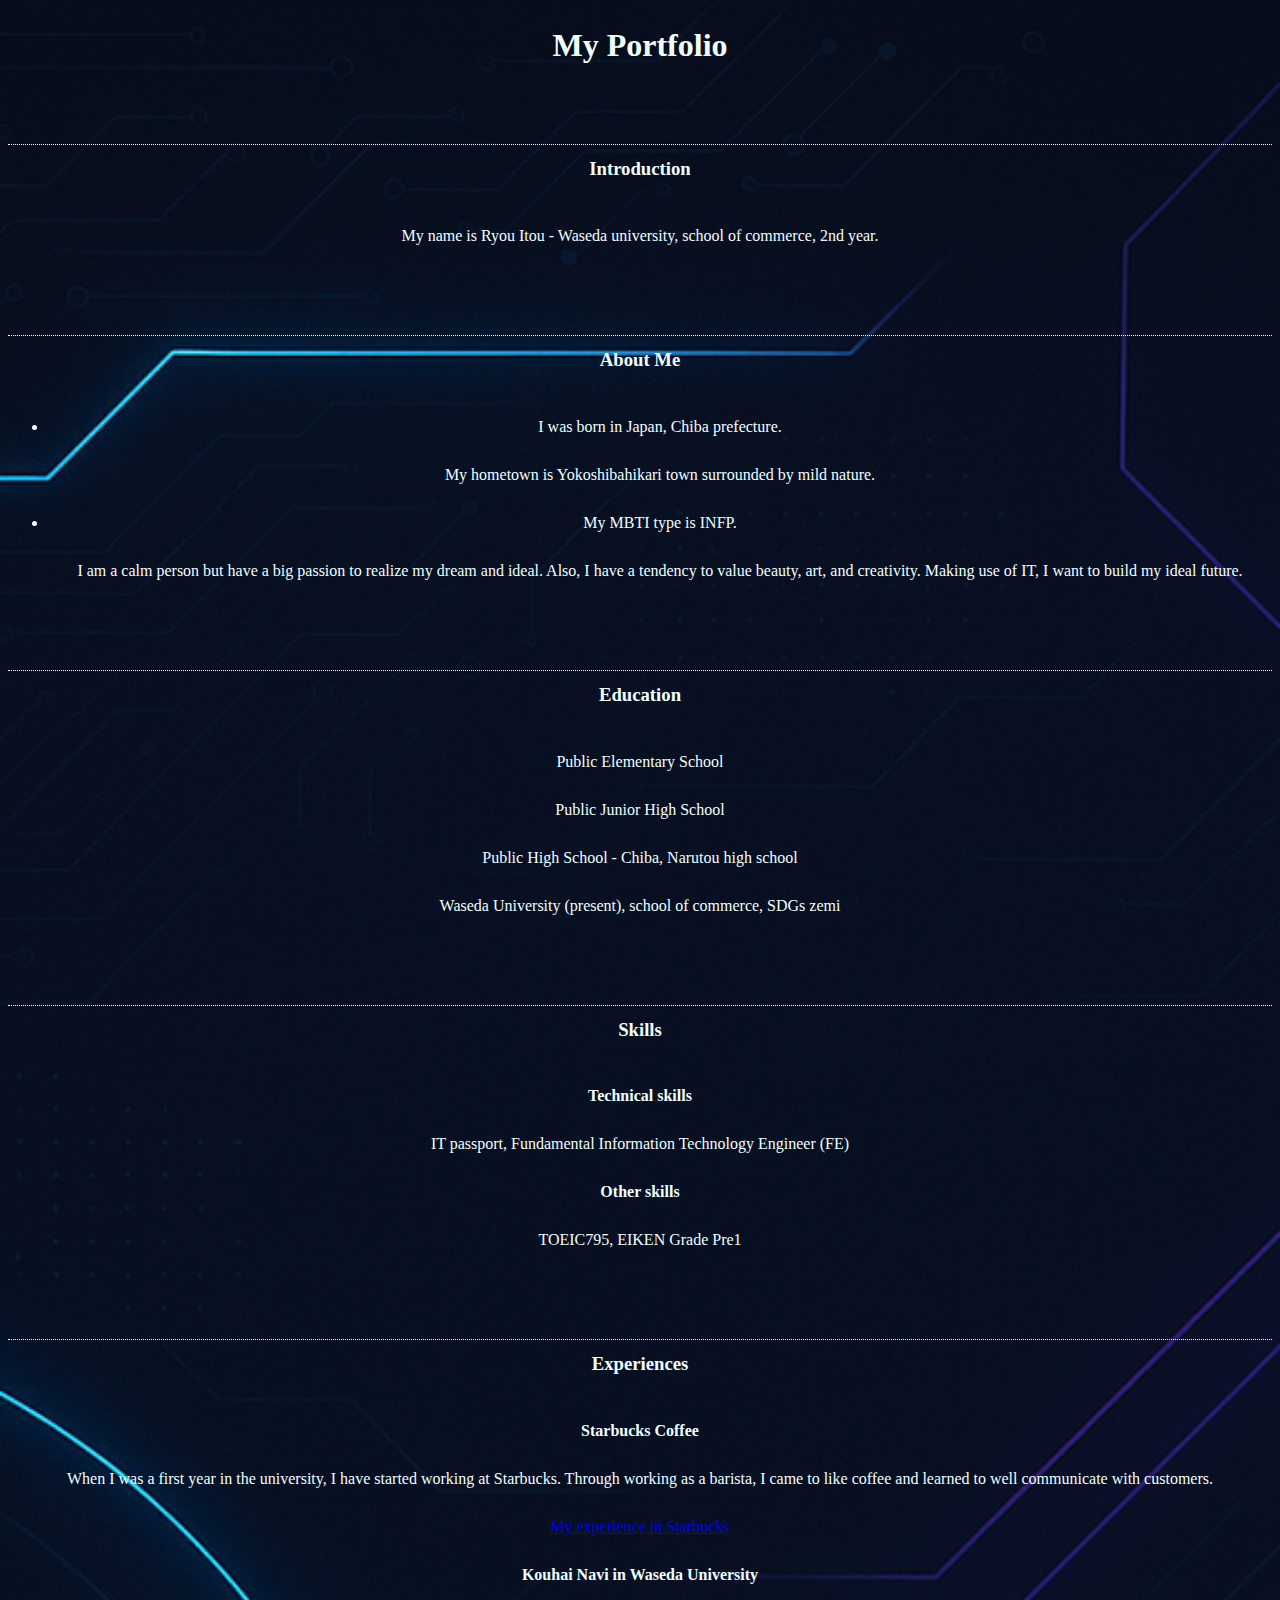
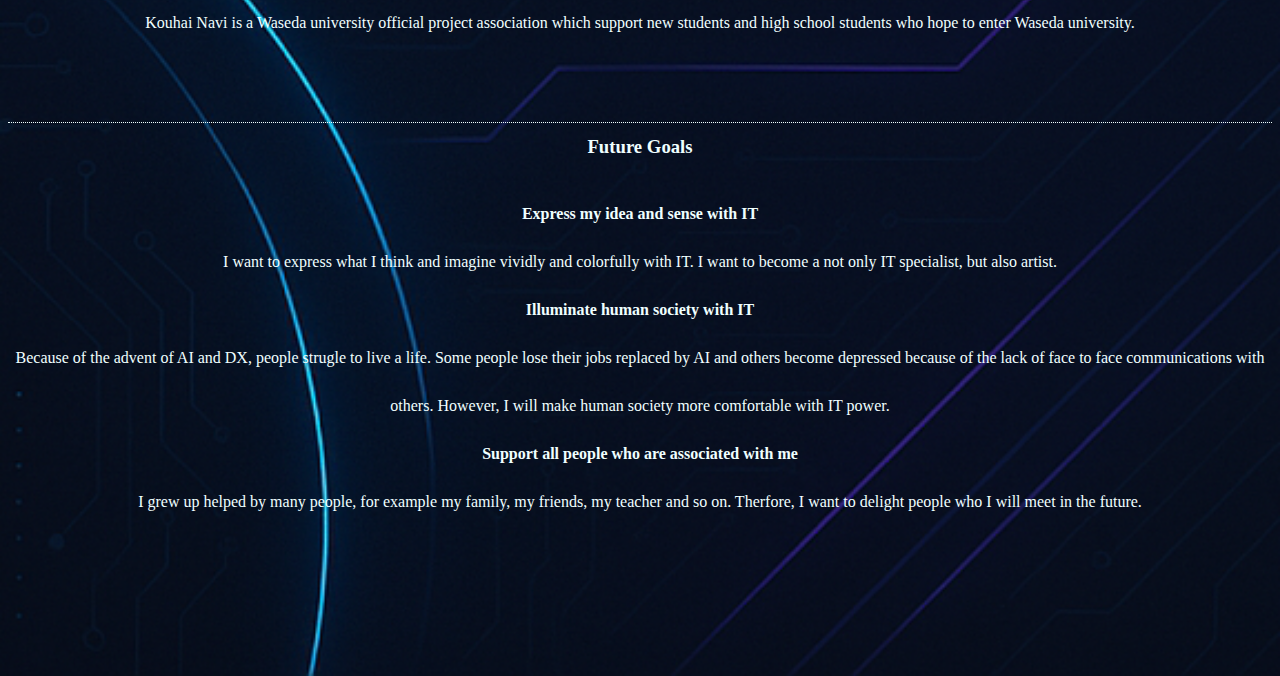
<file: index.html>
<!DOCTYPE html>
<html lang="en">
<head>
    <meta charset="UTF-8">
    <meta name="viewport" content="width=device-width, initial-scale=1.0">
    <title>MY PORTFOLIO</title>
    <link rel="stylesheet" href="style.css">
</head>
<body>
    <h1>My Portfolio</h1>

    <h3>Introduction</h3>
    <div>My name is Ryou Itou - Waseda university, school of commerce, 2nd year.</div>


   
   
   
   
    <h3>About Me</h3>
    <ul>
        <li>I was born in Japan, Chiba prefecture. <br>My hometown is Yokoshibahikari town surrounded by mild nature.</li>
        <li>My MBTI type is INFP. <br>I am a calm person but have a big passion to realize my dream and ideal. Also, 
            I have a tendency to value beauty, art, and creativity. Making use of IT, I want to build my ideal future.</li>
    </ul>
    

        
 
 
 
    <h3>Education</h3>
  <div>Public Elementary School</div>
  <div>Public Junior High School</div>
  <div>Public High School - Chiba, Narutou high school</div>
  <div>Waseda University (present), school of commerce, SDGs zemi</div>







<h3>Skills</h3>

    <strong>Technical skills</strong>
    <div>IT passport, Fundamental Information Technology Engineer (FE)</div>
    <strong>Other skills</strong>
    <div>TOEIC795, EIKEN Grade Pre1</div>






<h3>Experiences</h3>
    <div><strong>Starbucks Coffee</strong><br>When I was a first year in the university, I have started working at Starbucks. Through working as a barista, I came to like coffee and learned to well communicate with customers. <br><a href="Starbucks.html">My experience in Starbucks</a></div>
    <div><strong>Kouhai Navi in Waseda University</strong><br>Kouhai Navi is a Waseda university official project association which support new students and high school students who hope to enter Waseda university.</div>





<h3>Future Goals</h3>

    <div><strong>Express my idea and sense with IT</strong><br>I want to express what I think and imagine vividly and colorfully with IT. I want to become a not only IT specialist, but also artist.</div>
    <div><strong>Illuminate human society with IT</strong><br>Because of the advent of AI and DX, people strugle to live a life. Some people lose their jobs replaced by AI and others become depressed because of the lack of face to face communications with others. However, I will make human society more comfortable with IT power. </div>
    <div><strong>Support all people who are associated with me</strong><br>I grew up helped by many people, for example my family, my friends, my teacher and so on. Therfore, I want to delight people who I will meet in the future.</div>
</file>
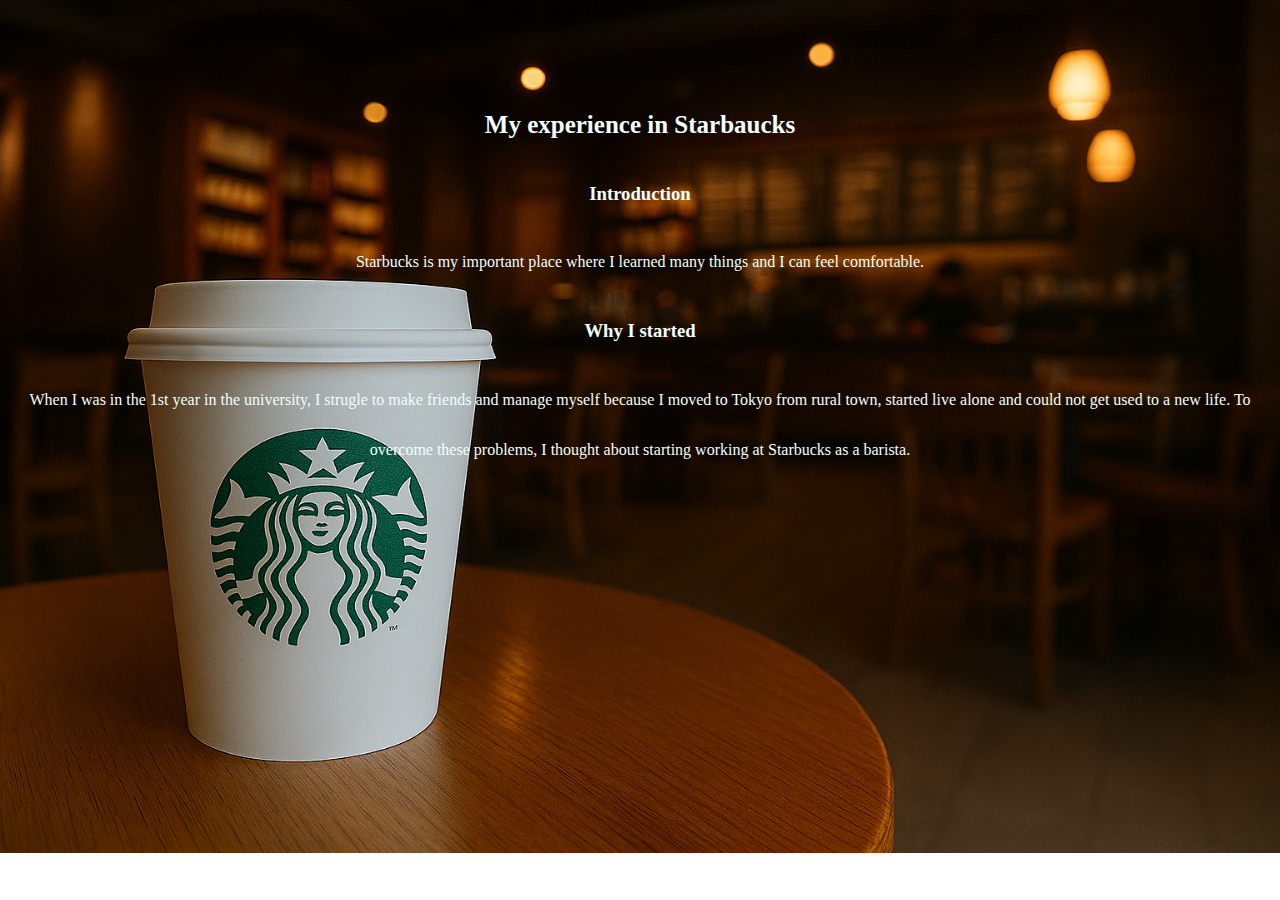
<file: Starbucks.html>
<!DOCTYPE html>
<html lang="en">
<head>
    <meta charset="UTF-8">
    <meta name="viewport" content="width=device-width, initial-scale=1.0">
    <title>Document</title>
    <link rel="stylesheet" href="Starbucks.css">
</head>
<body>
  <header style="margin-top: 100px;"><strong>My experience in Starbaucks</strong></header>  
  <h3>Introduction</h3>
  <div>Starbucks is my important place where I learned many things and I can feel comfortable.</div>

  <h3>Why I started</h3>
  <div>When I was in the 1st year in the university, I strugle to make friends and manage myself because I moved to Tokyo from rural town, started live alone and could not get used to a new life. To overcome these problems, I thought about starting working at Starbucks as a barista.</div>
</body>
</html>
</file>
<file: style.css>
body{font: 100;line-height: 300%;text-align: center;margin-bottom: 150px;color: azure;}
/*大まかなスタイル*/

h3{border-top: 0.5px azure dotted;margin-top: 75px;}

body {
  background-image: url('./Futuristic\ tech-themed\ abstract\ background\ for\ a\ portfolio\ website\,\ dark\ mode\ style\,\ neon\ blue\ and\ p.jpeg'); /* 生成した画像のURLに置き換え */
  background-size: cover;       /* 画面全体にフィット */
  background-position: center;  /* 中央に配置 */
  background-repeat: no-repeat; /* 繰り返しなし */
}
</file>
<file: Starbucks.css>
body{background-image: url('Interior\ of\ a\ Starbu.png'); /* 生成した画像のURLに置き換え */
  background-size: cover;       /* 画面全体にフィット */
  /*background-position: center;  /* 中央に配置 */
  background-repeat: no-repeat; /* 繰り返しなし */color: azure;line-height: 50px;
  text-align: center;}
header{font-size: 25px;}
</file>
